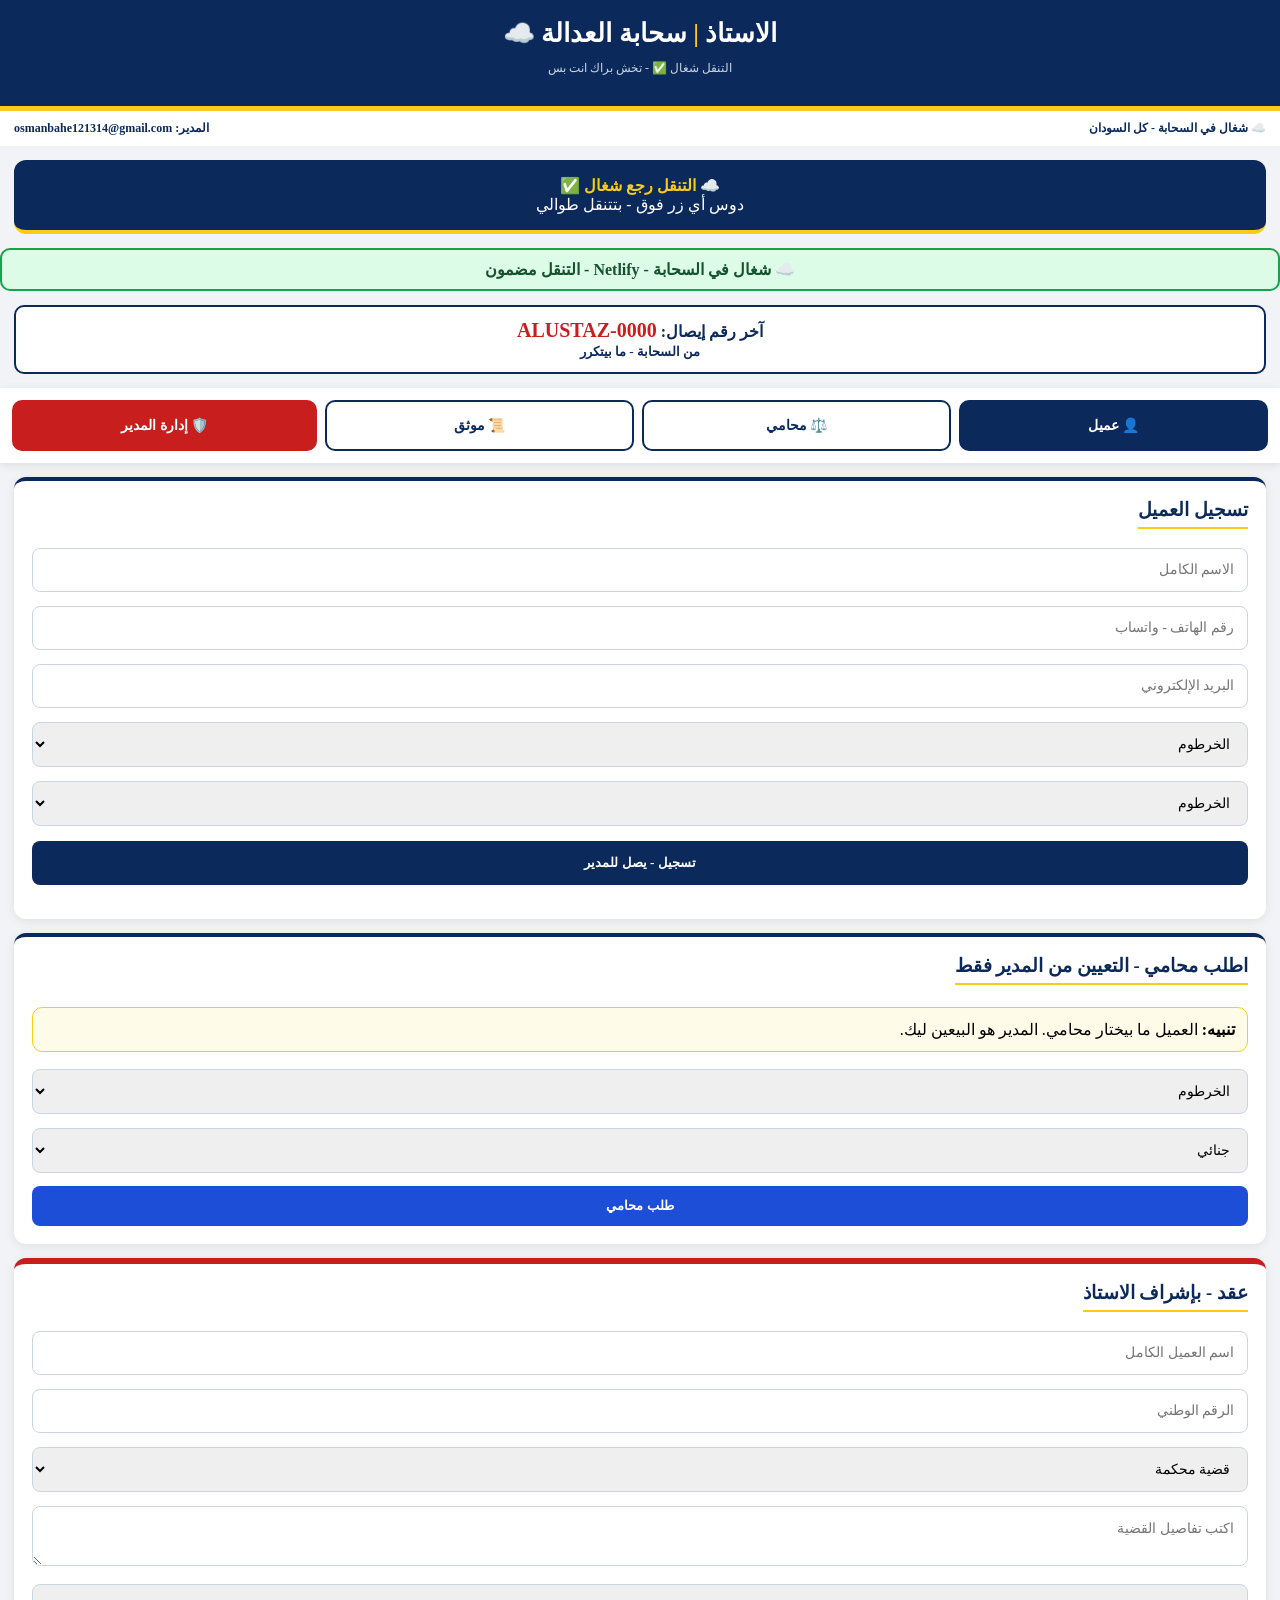
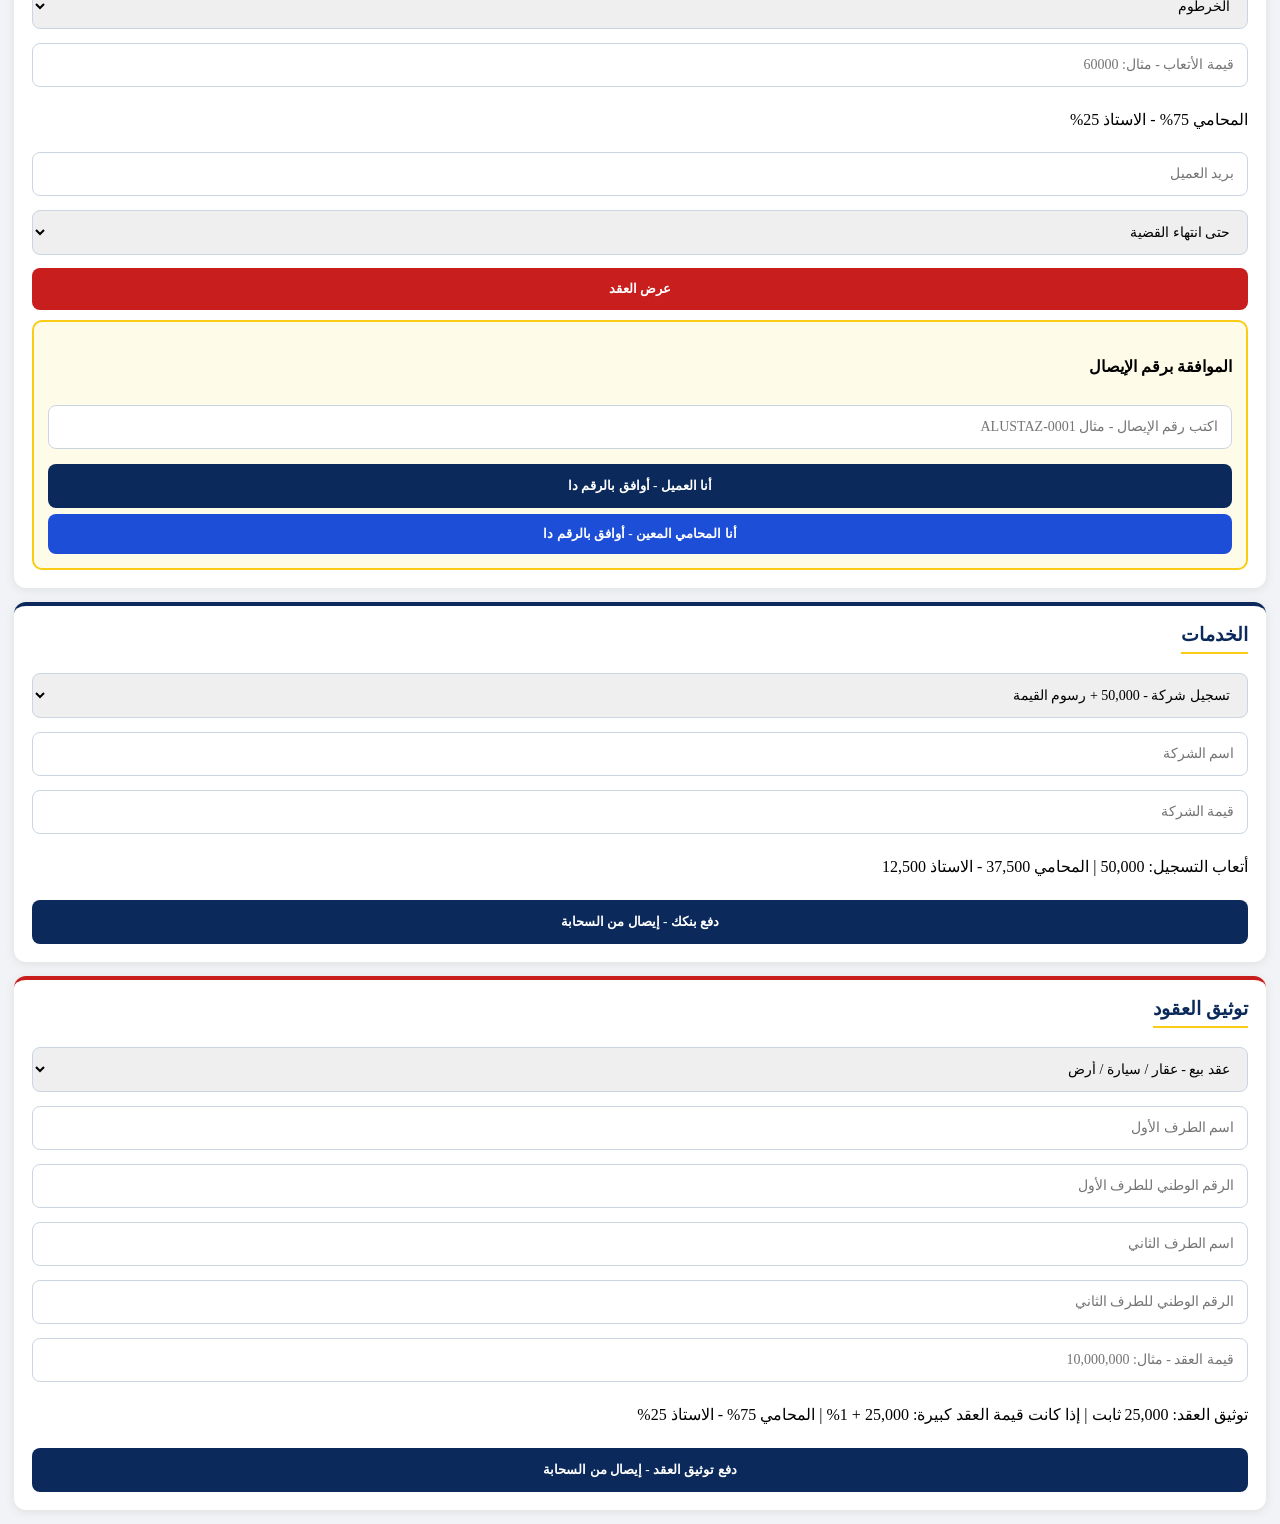
<file: alustaz-secure.html>
<!DOCTYPE html>
<html lang="ar" dir="rtl">
<head>
<meta charset="UTF-8">
<meta name="viewport" content="width=device-width, initial-scale=1">
<title>الاستاذ | سحابة العدالة - التنقل شغال</title>
<style>
*{box-sizing:border-box;font-family:'Segoe UI',Tahoma}body{margin:0;background:#f1f3f6}
header{background:#0b2a5b;padding:18px;text-align:center;color:#fff;border-bottom:5px solid #facc15}
header h1{margin:0;font-size:26px}header h1 span{color:#facc15}header p{font-size:12px;color:#cbd5e1}
.card{background:#fff;margin:14px;padding:18px;border-radius:12px;box-shadow:0 2px 10px #e0e0e0;border-top:4px solid #0b2a5b}
.card h3{margin:0 0 12px;color:#0b2a5b;border-bottom:2px solid #facc15;display:inline-block;padding-bottom:6px}
input,select,textarea{width:100%;padding:13px;margin:7px 0;border-radius:8px;border:1px solid #cbd5e1;font-size:14px}
.btn{background:#0b2a5b;color:#fff;padding:14px;border:0;border-radius:8px;width:100%;font-weight:bold;margin-top:8px;cursor:pointer}
.btnRed{background:#c81e1e;color:#fff;padding:13px;border:0;border-radius:8px;width:100%;margin-top:6px;font-weight:bold;cursor:pointer}
.btnBlue{background:#1d4ed8;color:#fff;padding:12px;border:0;border-radius:8px;width:100%;margin-top:6px;font-weight:bold;cursor:pointer}
.btnYellow{background:#facc15;color:#000;padding:12px;border:0;border-radius:8px;width:100%;margin-top:6px;font-weight:bold;cursor:pointer}
.btnBack{background:#e5e7eb;color:#111;padding:12px;border:0;border-radius:8px;width:100%;margin-top:6px;font-weight:bold;cursor:pointer}
.notice{background:#fefce8;padding:12px;border-radius:10px;border:1px solid #facc15;margin:10px 0}
.banner{background:#0b2a5b;color:#fff;margin:14px;padding:16px;border-radius:12px;text-align:center;border-bottom:4px solid #facc15}.banner b{color:#facc15}
.contractPaper{background:#fffdf5;border:2px solid #0b2a5b;padding:16px;border-radius:10px;margin-top:10px;line-height:1.9}.contractPaper h4{text-align:center;color:#0b2a5b;border-bottom:2px solid #facc15}
.sig{display:flex;gap:10px}.sig div{flex:1;border:1px dashed #0b2a5b;padding:10px;text-align:center;border-radius:8px}
.receiptBox{background:#0b2a5b;color:#fff;padding:16px;border-radius:10px;text-align:center;margin-top:10px;border:3px dashed #facc15}.receiptBox b{color:#facc15;font-size:22px}
.approveBox{background:#fefce8;border:2px solid #facc15;padding:14px;border-radius:10px;margin-top:10px}
.counterBox{background:#fff;padding:12px;border-radius:10px;border:2px solid #0b2a5b;text-align:center;margin:14px;font-weight:bold;color:#0b2a5b}.counterBox b{color:#c81e1e;font-size:20px}
.pendingBox{background:#fefce8;border:2px solid #facc15;padding:14px;border-radius:10px;margin:10px 0}
.liveBox{background:#dcfce7;border:2px solid #16a34a;padding:10px;border-radius:10px;margin:10px 0;text-align:center;font-weight:bold;color:#14532d}
.navBtn{flex:1;padding:15px 4px;border-radius:10px;font-weight:bold;font-size:14px;border:0;cursor:pointer}
.navBtn.active{background:#0b2a5b!important;color:#fff!important;border:2px solid #0b2a5b!important}
.page{display:none}.page.show{display:block}
.wallet{background:#0b2a5b;color:#fff;padding:16px;border-radius:10px;text-align:center;font-weight:bold;line-height:1.8}.wallet span{color:#facc15}
.adminControl{background:#0b2a5b;color:#fff;padding:16px;border-radius:10px;margin-top:10px;border-bottom:4px solid #facc15}.adminControl b{color:#facc15}
</style>
</head>
<body>
<header><h1>الاستاذ <span>|</span> سحابة العدالة ☁️</h1><p>التنقل شغال ✅ - تخش براك انت بس</p></header>
<div style="background:#fff;padding:10px 14px;display:flex;justify-content:space-between;font-size:12px;color:#0b2a5b;font-weight:bold"><span>☁️ شغال في السحابة - كل السودان</span><span>المدير: osmanbahe121314@gmail.com</span></div>
<div class="banner"><b>☁️ التنقل رجع شغال ✅</b><br>دوس أي زر فوق - بتتنقل طوالي</div>
<div class="liveBox">☁️ شغال في السحابة - Netlify - التنقل مضمون</div>
<div class="counterBox">آخر رقم إيصال: <b id="counterShow">ALUSTAZ-0000</b><br><small>من السحابة - ما بيتكرر</small></div>

<!-- التنقل - 4 أزرار - شغالة طوالي -->
<div style="display:flex;gap:8px;padding:12px;background:#fff;box-shadow:0 2px 8px #ddd;position:sticky;top:0;z-index:99">
<button id="btn-client" class="navBtn active" style="background:#0b2a5b;color:#fff" onclick="go('client')">👤 عميل</button>
<button id="btn-lawyer" class="navBtn" style="background:#fff;color:#0b2a5b;border:2px solid #0b2a5b" onclick="go('lawyer')">⚖️ محامي</button>
<button id="btn-notary" class="navBtn" style="background:#fff;color:#0b2a5b;border:2px solid #0b2a5b" onclick="go('notary')">📜 موثق</button>
<button id="btn-adminLogin" class="navBtn" style="background:#c81e1e;color:#fff" onclick="go('adminLogin')">🛡️ إدارة المدير</button>
</div>

<div id="page-client" class="page show">
<div class="card"><h3>تسجيل العميل</h3>
<input id="cName" placeholder="الاسم الكامل"><input id="cPhone" placeholder="رقم الهاتف - واتساب"><input id="cEmail" type="email" placeholder="البريد الإلكتروني">
<select id="cCity"><option>الخرطوم</option><option>أمدرمان</option><option>بحري</option><option>مدني - الجزيرة</option><option>بورتسودان</option><option>كسلا</option><option>القضارف</option><option>الأبيض</option><option>نيالا</option><option>الفاشر</option><option>سنار</option><option>كوستي</option><option>الدمازين</option><option>دنقلا</option><option>عطبرة</option><option>أخرى</option></select>
<select id="courtClient"><option>الخرطوم</option><option>أمدرمان</option><option>بحري</option><option>مدني</option><option>بورتسودان</option><option>كسلا</option><option>القضارف</option><option>الأبيض</option><option>نيالا</option><option>الفاشر</option><option>سنار</option><option>كوستي</option><option>الدمازين</option><option>دنقلا</option><option>عطبرة</option></select>
<button class="btn" onclick="saveClient()">تسجيل - يصل للمدير</button><p id="savedClient"></p></div>
<div class="card"><h3>اطلب محامي - التعيين من المدير فقط</h3>
<div class="notice"><b>تنبيه:</b> العميل ما بيختار محامي. المدير هو البيعين ليك.</div>
<select id="court"><option>الخرطوم</option><option>أمدرمان</option><option>بحري</option><option>مدني</option><option>بورتسودان</option><option>كسلا</option><option>القضارف</option><option>الأبيض</option><option>نيالا</option><option>الفاشر</option><option>سنار</option><option>كوستي</option><option>الدمازين</option><option>دنقلا</option><option>عطبرة</option></select>
<select id="spec"><option>جنائي</option><option>شرعي</option><option>مدني</option><option>تجاري</option><option>أحوال شخصية</option><option>موثق معتمد</option></select>
<button class="btnBlue" onclick="requestLawyer()">طلب محامي</button><div id="lawyers"></div></div>
<div class="card" style="border-top:6px solid #c81e1e"><h3>عقد - بإشراف الاستاذ</h3>
<input id="kClient" placeholder="اسم العميل الكامل"><input id="kClientNid" placeholder="الرقم الوطني">
<select id="kType"><option>قضية محكمة</option><option>استشارة قانونية</option><option>تسجيل شركة</option><option>توثيق عقد</option><option>توثيق قسيمة</option><option>تسجيل اسم عمل</option><option>صياغة عقد</option></select>
<textarea id="kDetails" placeholder="اكتب تفاصيل القضية"></textarea>
<select id="kCourt"><option>الخرطوم</option><option>أمدرمان</option><option>بحري</option><option>مدني</option><option>بورتسودان</option><option>كسلا</option><option>القضارف</option><option>الأبيض</option><option>نيالا</option><option>الفاشر</option><option>سنار</option><option>كوستي</option><option>الدمازين</option><option>دنقلا</option><option>عطبرة</option></select>
<input id="kAmount" type="number" placeholder="قيمة الأتعاب - مثال: 60000" oninput="calcContract()"><p id="kCalc">المحامي 75% - الاستاذ 25%</p>
<input id="kEmail" type="email" placeholder="بريد العميل">
<select id="kDuration"><option>حتى انتهاء القضية</option><option>شهر واحد</option><option>3 شهور</option><option>6 شهور</option><option>سنة</option></select>
<button class="btnRed" onclick="makeContract()">عرض العقد</button><div id="contractPaperBox"></div>
<div class="approveBox"><h4>الموافقة برقم الإيصال</h4><input id="receiptInput" placeholder="اكتب رقم الإيصال - مثال ALUSTAZ-0001"><button class="btn" onclick="approveByReceipt('client')">أنا العميل - أوافق بالرقم دا</button><button class="btnBlue" onclick="approveByReceipt('lawyer')">أنا المحامي المعين - أوافق بالرقم دا</button><div id="approveMsg"></div><div id="receiptShow"></div></div></div>
<div class="card"><h3>الخدمات</h3>
<select id="service" onchange="showService()"><option value="شركة">تسجيل شركة - 50,000 + رسوم القيمة</option><option value="قسيمة">توثيق قسيمة - 30,000</option><option value="عمل">تسجيل اسم عمل - 20,000</option><option value="صياغة">صياغة عقود - 25,000</option></select>
<div id="box-شركة"><input placeholder="اسم الشركة"><input id="compValue" type="number" placeholder="قيمة الشركة" oninput="calcCompany()"><p id="compCalc">أتعاب التسجيل: 50,000 | المحامي 37,500 - الاستاذ 12,500</p></div>
<div id="box-قسيمة" style="display:none"><select><option>قسيمة زواج</option><option>قسيمة طلاق</option><option>قسيمة ميلاد</option><option>قسيمة وفاة</option></select><input placeholder="الطرف الأول"><input placeholder="الطرف الثاني"><p>30,000 | محامي 22,500 - الاستاذ 7,500</p></div>
<div id="box-عمل" style="display:none"><input placeholder="اسم العمل"><input placeholder="نوع النشاط"><p>20,000 | محامي 15,000 - الاستاذ 5,000</p></div>
<div id="box-صياغة" style="display:none"><textarea placeholder="اكتب العقد"></textarea><p>25,000 | محامي 18,750 - الاستاذ 6,250</p></div>
<button class="btn" onclick="pay()">دفع بنكك - إيصال من السحابة</button><div id="receipt"></div></div>
<div class="card" style="border-top:4px solid #c81e1e"><h3>توثيق العقود</h3>
<select id="contractType"><option>عقد بيع - عقار / سيارة / أرض</option><option>عقد إيجار - منزل / متجر / مكتب</option><option>عقد اتفاق بين طرفين</option><option>عقد شراكة</option><option>عقد قسمة / تنازل</option><option>توكيل عام / خاص</option></select>
<input placeholder="اسم الطرف الأول"><input placeholder="الرقم الوطني للطرف الأول"><input placeholder="اسم الطرف الثاني"><input placeholder="الرقم الوطني للطرف الثاني"><input id="contractValue" type="number" placeholder="قيمة العقد - مثال: 10,000,000">
<p>توثيق العقد: 25,000 ثابت | إذا كانت قيمة العقد كبيرة: 25,000 + 1% | المحامي 75% - الاستاذ 25%</p>
<button class="btn" onclick="payContract()">دفع توثيق العقد - إيصال من السحابة</button><div id="contractReceipt"></div></div>
</div>

<div id="page-lawyer" class="page">
<div class="card"><h3>تسجيل المحامي - للمدير فقط</h3><div class="notice"><b>تنبيه:</b> تسجيلك ما بيظهر للعميل. بيمشي للمدير فقط، والمدير هو البيوافق عليك.</div>
<input id="lawName" placeholder="الاسم"><input id="lawPhone" placeholder="رقم الهاتف"><input id="lawEmail" type="email" placeholder="البريد الإلكتروني"><input id="lawBar" placeholder="رقم قيد المحاماة">
<select id="lawCity"><option>الخرطوم</option><option>أمدرمان</option><option>بحري</option><option>مدني</option><option>بورتسودان</option><option>كسلا</option><option>القضارف</option><option>الأبيض</option><option>نيالا</option><option>الفاشر</option><option>سنار</option><option>كوستي</option><option>الدمازين</option><option>دنقلا</option><option>عطبرة</option></select>
<select id="lawCourt"><option>الخرطوم</option><option>أمدرمان</option><option>بحري</option><option>مدني</option><option>بورتسودان</option><option>كسلا</option><option>القضارف</option><option>الأبيض</option><option>نيالا</option><option>الفاشر</option><option>سنار</option><option>كوستي</option><option>الدمازين</option><option>دنقلا</option><option>عطبرة</option></select>
<input id="lawSpec" placeholder="التخصص"><button class="btn" onclick="sendLawyerToAdmin()">إرسال للمدير</button><div id="lawyerSent"></div></div>
<div class="card"><h3>عقدي مع العميل</h3><input id="lawyerReceipt" placeholder="رقم الإيصال - مثال ALUSTAZ-0001"><button class="btnBlue" onclick="lawyerApprove()">أوافق على العقد برقم الإيصال دا</button><div id="lawyerApproveMsg"></div></div>
<div class="card"><h3>محفظتي</h3><div class="wallet">اشتغلت: 60,000 | نصيبي 75% = <span>45,000</span><br>استلمت: 30,000 | المتبقي: <span>15,000 بانتظار اعتماد المدير</span></div><button class="btnBlue" onclick="alert('تم طلب السحب - المدير هو البيوافق ويحول')">طلب سحب - بموافقة المدير</button></div>
<button class="btnBack" onclick="go('client')">⬅️ رجوع لقسم العميل</button>
</div>

<div id="page-notary" class="page">
<div class="card"><h3>قسم المحامي الموثق - معتمد من المدير</h3><div style="border:1px solid #0b2a5b;background:#f8f9fa;padding:14px;border-radius:10px"><b>محامي موثق معتمد</b><br><small>يتم تعيين الموثق من قبل المدير فقط.</small><br><p>توثيق عقد: 25,000 | توثيق قسيمة: 30,000 | توكيل: 20,000</p><button class="btnBlue" onclick="requestLawyer()">طلب موثق معتمد - من المدير</button></div></div>
<button class="btnBack" onclick="go('client')">⬅️ رجوع لقسم العميل</button>
</div>

<div id="page-adminLogin" class="page">
<div style="background:#fff;max-width:420px;padding:28px;border-radius:14px;text-align:center;margin:14px auto;box-shadow:0 4px 20px #ccc;border-top:6px solid #c81e1e"><div style="font-size:55px">🔒</div><h2 style="color:#0b2a5b">دخول المدير - آمن</h2><p style="color:#c81e1e;font-weight:bold">للأستاذ عثمان فقط<br>osmanbahe121314@gmail.com</p>
<div style="border:2px solid #ddd;padding:16px;border-radius:10px;background:#fff;margin-top:12px"><p><b>دخولك براك - إيميل + كلمة سر</b></p><input id="secureEmail" type="email" placeholder="اكتب إيميلك: osmanbahe121314@gmail.com"><input id="securePass" type="password" placeholder="اكتب كلمة السر"><button class="btn" onclick="secureLogin()">دخول آمن - أنا عثمان</button><p style="font-size:12px">الإيميل: <b>osmanbahe121314@gmail.com</b><br>كلمة السر: <b>Alustaz123</b></p></div>
<div id="secureMsg" style="margin-top:10px;font-weight:bold;color:#c81e1e"></div>
<button class="btnBack" onclick="go('client')">⬅️ رجوع للعميل والمحامي</button></div>
</div>

<div id="page-admin" class="page">
<div class="card"><h3>لوحة إدارة الاستاذ 👑☁️</h3><p>مرحباً يا أستاذ عثمان ✅<br><b id="adminGoogleEmail">osmanbahe121314@gmail.com</b><br><b style="color:#c81e1e">انت البتشوف - وانت البتعين - وانت البتشيل</b></p><button class="btnBack" onclick="go('client')">⬅️ رجوع للعميل والمحامي</button>
<div class="adminControl"><b>تحكمك الكامل:</b><br>1- تشوف أي محامي سجل<br>2- توافق عليهو أو ترفضو<br>3- تعينو للعميل البتختارو انت<br>4- تشيلو وتشطبو لو ما عجبك<br>5- تحدد السعر وتنزل القروش</div>
<div class="card" style="background:#fefce8"><h3>1- المحامين الجدد</h3><div id="adminLawyersList"><div class="pendingBox"><b>لا يوجد محامي جديد الآن - المحامي البسجل بيظهر هنا</b></div></div></div>
<div class="card" style="background:#fefce8"><h3>2- العملاء الجدد</h3><div id="adminClientsList"><div class="pendingBox"><b>لا يوجد عميل جديد الآن</b></div></div>
<input id="adminChooseLawyer" placeholder="اسم المحامي البتختارو انت">
<input id="adminChooseClient" placeholder="تعيينو لأي عميل؟">
<select id="adminCourt"><option>الخرطوم</option><option>أمدرمان</option><option>بحري</option><option>مدني</option><option>بورتسودان</option><option>كسلا</option><option>القضارف</option><option>الأبيض</option><option>نيالا</option><option>الفاشر</option><option>سنار</option><option>كوستي</option><option>الدمازين</option><option>دنقلا</option><option>عطبرة</option></select>
<button class="btnYellow" onclick="assignLawyer()">تعيين المحامي دا للعميل دا - بمزاجي أنا</button><div id="assignMsg"></div></div>
<div class="counterBox">عدد الإيصالات: <b id="adminCounter">0</b><br>آخر رقم: <b id="adminReceiptShow">ALUSTAZ-0000</b><br>الجاي: <b id="adminNext">ALUSTAZ-0001</b></div>
<div class="card" style="background:#fefce8"><h3>3- التعيينات</h3><div id="adminAssignments"><b>لا يوجد تعيين بعد</b></div></div>
<div class="card"><h4>تحكمك في القروش والجلسات</h4><input id="adminPrice" type="number" placeholder="سعر الخدمة - انت البتحددو"><button class="btnBlue" onclick="alert('تم الاعتماد - مبلغ الجلسة تم تنزيله - بموافقتي أنا')">اعتماد + تنزيل مبلغ الجلسة - أنا وافقت</button><button class="btn" onclick="alert('تم التحويل بنكك للمحامي - مني أنا')">تم التحويل بنكك - مني أنا</button><h4>عقوبة - انت البتقرر</h4><select id="adminPenalty"><option>تحذير</option><option>إيقاف أسبوع</option><option>شطب نهائي</option></select><button class="btnRed" onclick="applyPenalty()">تطبيق العقوبة - أنا قررت</button></div>
<button class="btnRed" onclick="logoutAdmin()">خروج من حساب المدير 🔒</button>
</div>
</div>

<script>
// ===== التنقل - مضمون - بسيط - ما بيقيف =====
function go(name){
  var pages = ['client','lawyer','notary','adminLogin','admin'];
  for(var i=0;i<pages.length;i++){
    var p = document.getElementById('page-'+pages[i]);
    if(p){ p.classList.remove('show'); p.style.display='none'; }
    var b = document.getElementById('btn-'+pages[i]);
    if(b){ b.classList.remove('active'); }
  }
  var t = document.getElementById('page-'+name);
  if(t){ t.classList.add('show'); t.style.display='block'; }
  var btn = document.getElementById('btn-'+name);
  if(btn){ btn.classList.add('active'); }
  if(name==='adminLogin'){ var b2=document.getElementById('btn-adminLogin'); if(b2) b2.classList.add('active'); }
  window.scrollTo(0,0);
}
// عشان لو أي كود قديم بينادي showPage - خليهو شغال برضو
function showPage(name){ go(name); }

var OWNER_EMAIL="osmanbahe121314@gmail.com";
var OWNER_PASS="Alustaz123";
var receiptCounter=Number(localStorage.getItem("receiptCounter")||0);
var lastReceipt=localStorage.getItem("lastReceipt")||"";
var clientApproved=false; var lawyerApproved=false;
var allLawyers=[]; var allClients=[]; var allAssign=[];

function formatReceipt(n){var s=""+n;while(s.length<4){s="0"+s;}return "ALUSTAZ-"+s;}
function updateCounterShow(){
  var cur=lastReceipt||"ALUSTAZ-0000"; var next=formatReceipt(receiptCounter+1);
  var a=document.getElementById('counterShow'); if(a) a.innerText=cur;
  var b=document.getElementById('adminCounter'); if(b) b.innerText=receiptCounter;
  var c=document.getElementById('adminReceiptShow'); if(c) c.innerText=cur;
  var d=document.getElementById('adminNext'); if(d) d.innerText=next;
}
function secureLogin(){
  var em=document.getElementById('secureEmail').value.toLowerCase().trim();
  var ps=document.getElementById('securePass').value;
  if(em===OWNER_EMAIL && ps===OWNER_PASS){
    localStorage.setItem('alustaz_admin','yes');
    go('admin');
    alert('مرحباً يا أستاذ عثمان ✅ - دخلت براك');
  }else{
    document.getElementById('secureMsg').innerHTML="❌ غلط - الإيميل لازم يكون حسابك انت بس<br>osmanbahe121314@gmail.com";
    alert('❌ غلط - الإيميل لازم يكون حسابك انت بس');
  }
}
function logoutAdmin(){ localStorage.removeItem('alustaz_admin'); go('adminLogin'); alert('تم الخروج - اللوحة اتقفلت 🔒'); }
function saveClient(){
  var n=document.getElementById('cName').value; var ph=document.getElementById('cPhone').value;
  var city=document.getElementById('cCity').value; var court=document.getElementById('courtClient').value;
  if(!n){alert('اكتب اسمك');return;}
  allClients.push({name:n,phone:ph,city:city,court:court});
  localStorage.setItem('myClientName',n);
  document.getElementById('savedClient').innerHTML="تم الحفظ: "+n+" | من: "+city+" | ✅ وصل للمدير";
  renderAdmin();
  alert('أهلاً بك - طلبك وصل للمدير');
}
function sendLawyerToAdmin(){
  var n=document.getElementById('lawName').value; var city=document.getElementById('lawCity').value;
  var court=document.getElementById('lawCourt').value; var spec=document.getElementById('lawSpec').value||'عام';
  var phone=document.getElementById('lawPhone').value;
  if(!n){alert('اكتب اسمك');return;}
  allLawyers.push({name:n,phone:phone,city:city,court:court,spec:spec});
  document.getElementById('lawyerSent').innerHTML="<b>تم إرسال طلبك للمدير ✅ - المدير هو البيوافق عليك</b>";
  renderAdmin();
  alert('تم إرسال طلبك للمدير');
}
function requestLawyer(){
  var court=document.getElementById('court').value; var spec=document.getElementById('spec').value;
  document.getElementById('lawyers').innerHTML='<div style="background:#f8f9fa;padding:14px;border-radius:10p
</file>
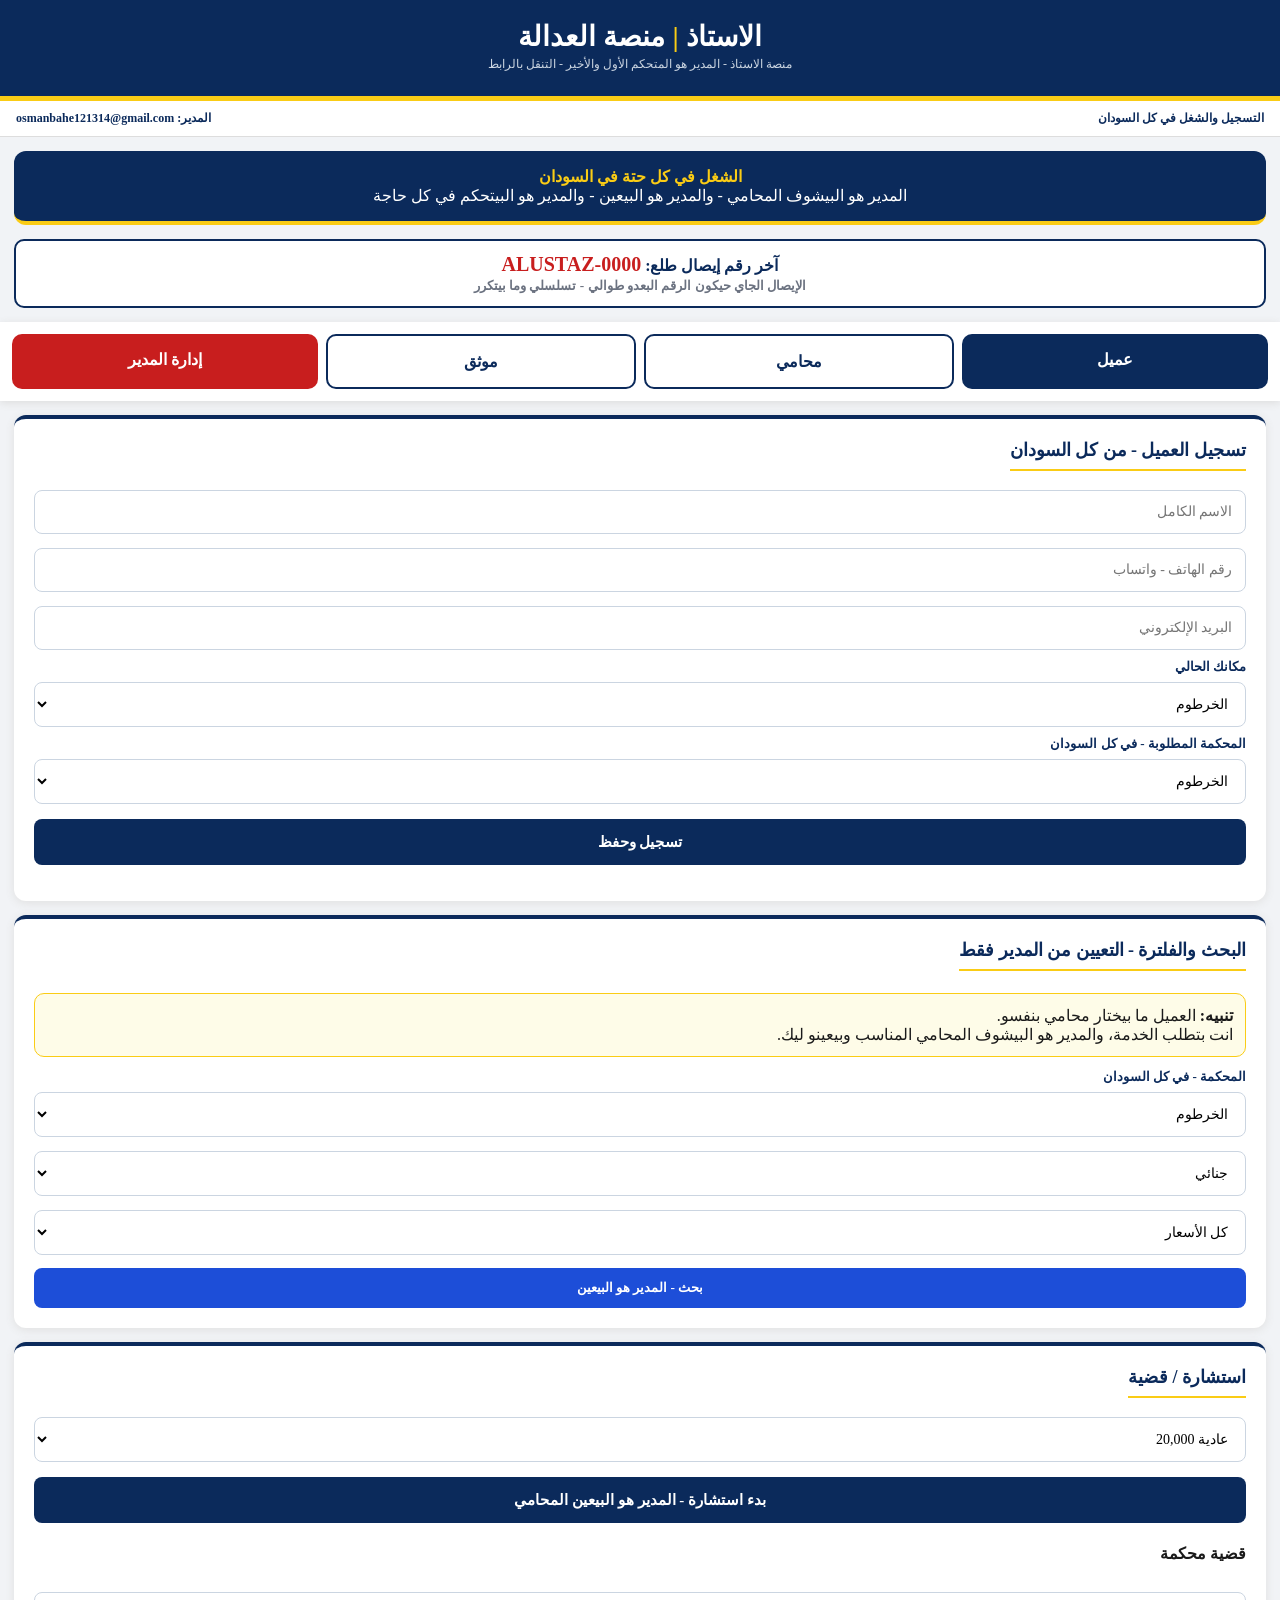
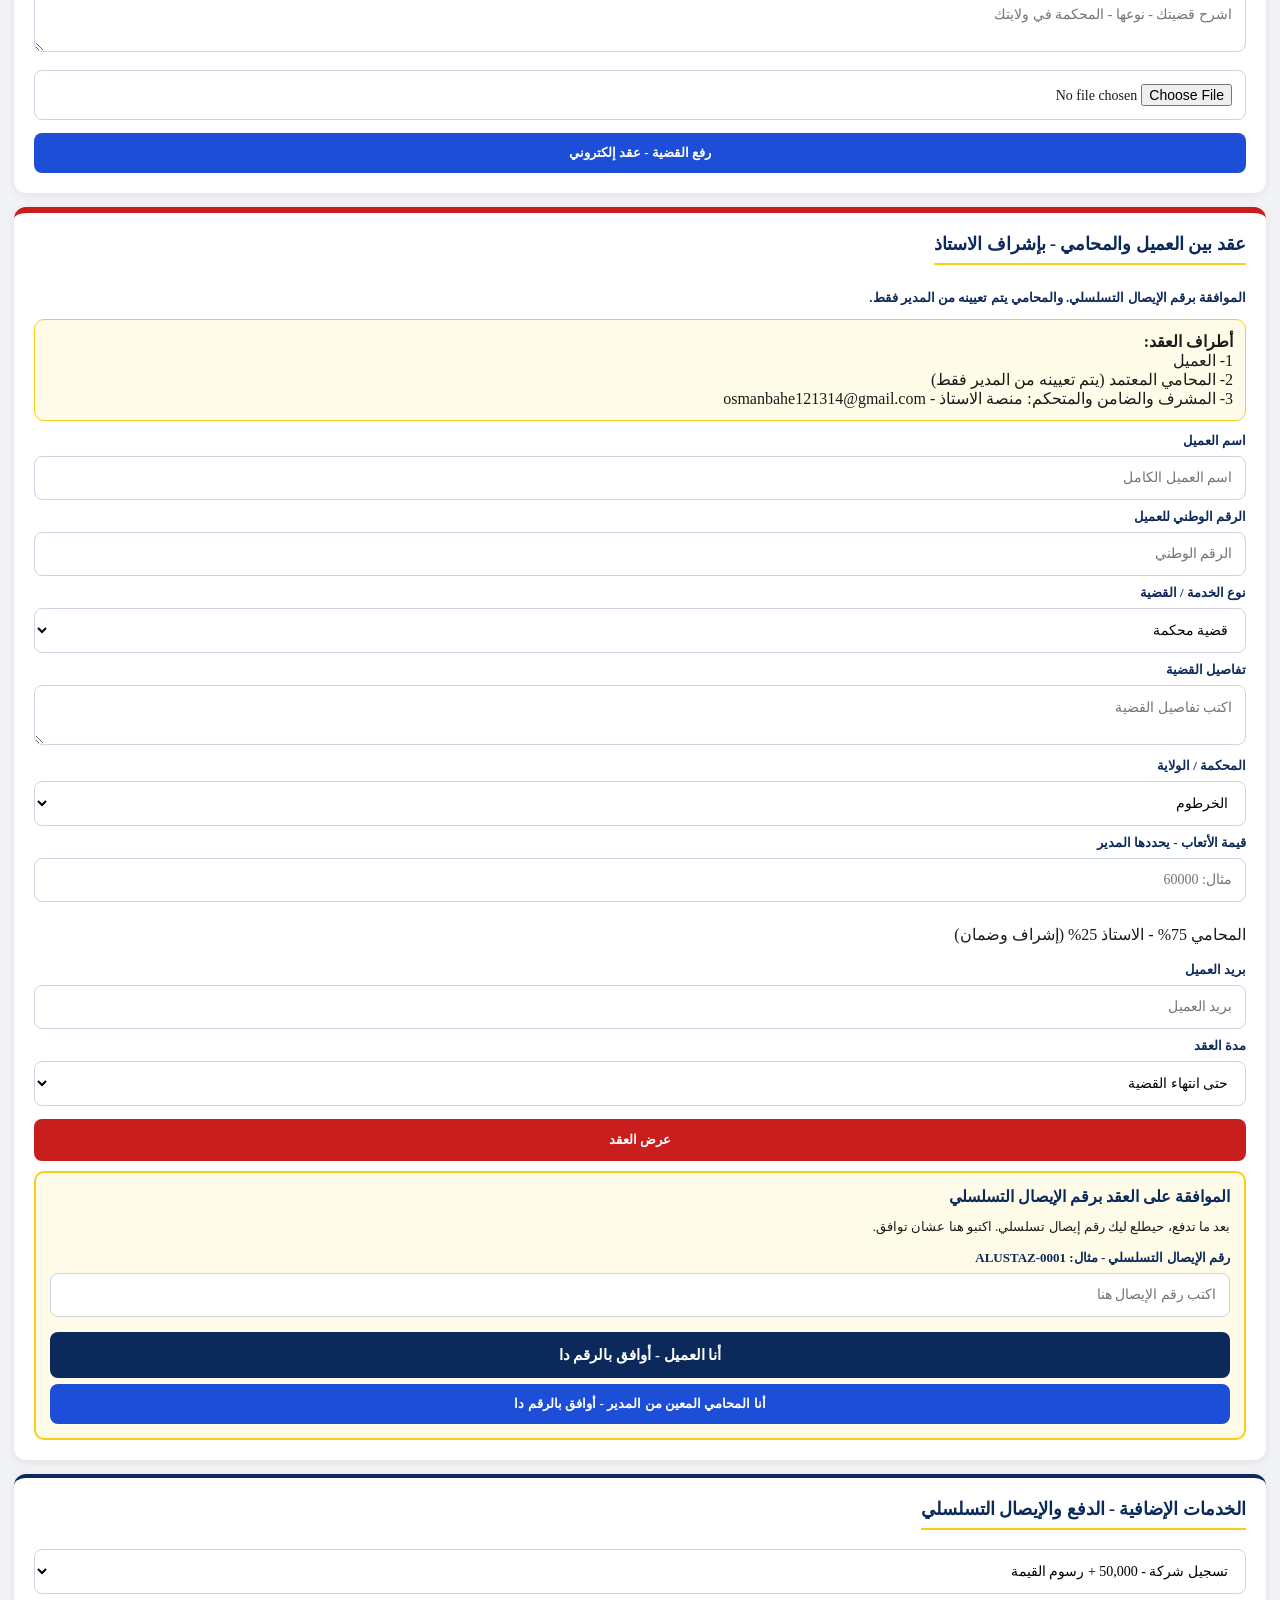
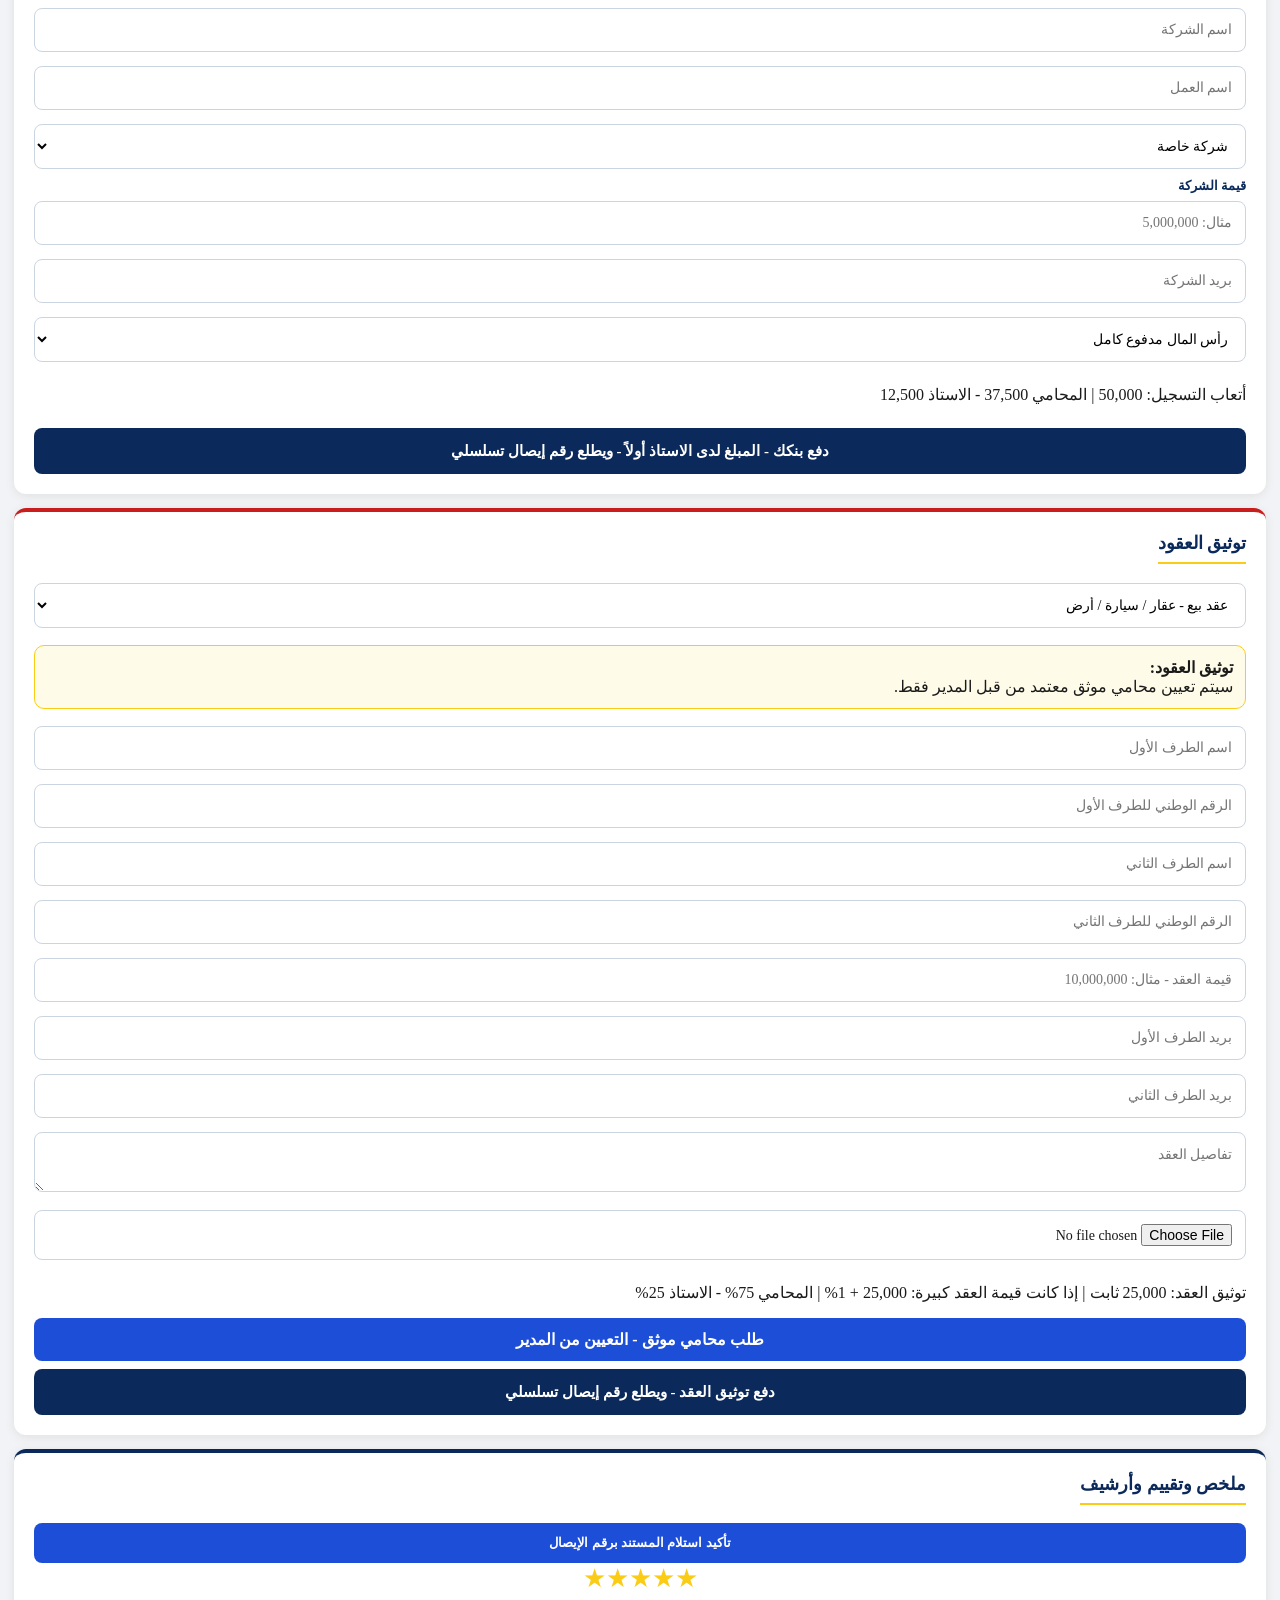
<file: Alustaz.html>
<!DOCTYPE html>
<html lang="ar" dir="rtl">
<head>
<meta charset="UTF-8">
<meta name="viewport" content="width=device-width, initial-scale=1">
<title>الاستاذ | منصة العدالة</title>
<script src="https://accounts.google.com/gsi/client" async defer></script>
<style>
*{box-sizing:border-box;font-family:'Segoe UI',Tahoma}body{margin:0;background:#f1f3f6;color:#1a1a1a}
header{background:#0b2a5b;padding:20px 16px;text-align:center;color:#fff;border-bottom:5px solid #facc15}
header h1{margin:0;font-size:28px}header h1 span{color:#facc15}header p{font-size:12px;color:#cbd5e1;margin:4px 0}
.topbar{background:#fff;padding:10px 16px;display:flex;justify-content:space-between;font-size:12px;color:#0b2a5b;font-weight:bold;border-bottom:1px solid #ddd}
.card{background:#fff;margin:14px;padding:20px;border-radius:12px;box-shadow:0 2px 10px #e0e0e0;border-top:4px solid #0b2a5b}
.card h3{margin:0 0 12px;color:#0b2a5b;font-size:18px;border-bottom:2px solid #facc15;padding-bottom:8px;display:inline-block}
input,select,textarea{width:100%;padding:13px;margin:7px 0;border-radius:8px;border:1px solid #cbd5e1;background:#fff;font-size:14px}
.btn{background:#0b2a5b;color:#fff;padding:14px;border:0;border-radius:8px;width:100%;font-weight:bold;font-size:15px;margin-top:8px}
.btnRed{background:#c81e1e;color:#fff;padding:13px;border:0;border-radius:8px;width:100%;margin-top:6px;font-weight:bold}
.btnBlue{background:#1d4ed8;color:#fff;padding:12px;border:0;border-radius:8px;width:100%;margin-top:6px;font-weight:bold}
.btnYellow{background:#facc15;color:#000;padding:12px;border:0;border-radius:8px;width:100%;margin-top:6px;font-weight:bold}
.btnBack{background:#e5e7eb;color:#111;padding:12px;border:0;border-radius:8px;width:100%;margin-top:6px;font-weight:bold;display:block;text-align:center;text-decoration:none}
.btnGoogle{background:#fff;color:#111;padding:14px;border:2px solid #ddd;border-radius:8px;width:100%;font-weight:bold;font-size:16px;margin-top:10px;cursor:pointer}
.badge{background:#1d4ed8;color:#fff;padding:4px 10px;border-radius:20px;font-size:11px}.badgeGold{background:#facc15;color:#000;padding:4px 10px;border-radius:20px;font-size:11px}
.wallet{background:#0b2a5b;color:#fff;padding:16px;border-radius:10px;text-align:center;font-weight:bold;line-height:1.8}.wallet span{color:#facc15}
.progress{display:flex;justify-content:space-between;font-size:11px;margin:12px 0}.step{text-align:center;flex:1}
.dot2{width:32px;height:32px;border-radius:50%;background:#e5e7eb;display:flex;align-items:center;justify-content:center;margin:auto;font-weight:bold}.done{background:#1d4ed8;color:#fff}
.hidden{display:none}small{color:#6b7280}.chatbox{background:#f8f9fa;padding:12px;border-radius:10px;border:1px solid #e5e7eb}.msg{background:#fff;padding:9px;border-radius:8px;margin:5px 0;border:1px solid #eee}
.stars{font-size:26px;text-align:center;cursor:pointer;color:#facc15}label{color:#0b2a5b;font-weight:bold;font-size:13px}
.notaryBox{border:1px solid #0b2a5b;background:#f8f9fa;padding:14px;border-radius:10px}
.lockBox{background:#fff;width:100%;max-width:420px;padding:28px;border-radius:14px;text-align:center;margin:14px auto;box-shadow:0 4px 20px #ccc;border-top:6px solid #0b2a5b}
.error{color:#c81e1e;font-weight:bold}
.notice{background:#fefce8;padding:12px;border-radius:10px;border:1px solid #facc15;margin:10px 0}
.banner{background:#0b2a5b;color:#fff;margin:14px;padding:16px;border-radius:12px;text-align:center;border-bottom:4px solid #facc15}
.banner b{color:#facc15}
.contractPaper{background:#fffdf5;border:2px solid #0b2a5b;padding:16px;border-radius:10px;margin-top:10px;line-height:1.9;font-size:14px}
.contractPaper h4{text-align:center;color:#0b2a5b;border-bottom:2px solid #facc15;padding-bottom:8px}
.sig{display:flex;gap:10px}.sig div{flex:1;border:1px dashed #0b2a5b;padding:10px;text-align:center;border-radius:8px;background:#fff}
.receiptBox{background:#0b2a5b;color:#fff;padding:16px;border-radius:10px;text-align:center;margin-top:10px;border:3px dashed #facc15}
.receiptBox b{color:#facc15;font-size:22px}
.approveBox{background:#fefce8;border:2px solid #facc15;padding:14px;border-radius:10px;margin-top:10px}
.counterBox{background:#fff;padding:12px;border-radius:10px;border:2px solid #0b2a5b;text-align:center;margin:14px;font-weight:bold;color:#0b2a5b}
.counterBox b{color:#c81e1e;font-size:20px}
.googleBox{border:2px solid #ddd;padding:16px;border-radius:10px;margin-top:12px;background:#f8f9fa}
.adminControl{background:#0b2a5b;color:#fff;padding:16px;border-radius:10px;margin-top:10px;border-bottom:4px solid #facc15}
.adminControl b{color:#facc15}
.pendingBox{background:#fefce8;border:2px solid #facc15;padding:14px;border-radius:10px;margin:10px 0}
.navlink{flex:1;text-align:center;padding:16px;border-radius:10px;font-weight:bold;text-decoration:none;font-size:16px}
/* ===== التنقل بالرابط - بيشتغل بدون جافاسكربت ===== */
#page-client,#page-lawyer,#page-notary,#page-adminLogin,#page-admin{display:none}
#page-client:target,#page-lawyer:target,#page-notary:target,#page-adminLogin:target,#page-admin:target{display:block}
body:not(:has(:target)) #page-client{display:block}
</style>
</head>
<body>

<header><h1>الاستاذ <span>|</span> منصة العدالة</h1><p>منصة الاستاذ - المدير هو المتحكم الأول والأخير - التنقل بالرابط</p></header>
<div class="topbar"><span>التسجيل والشغل في كل السودان</span><span>المدير: osmanbahe121314@gmail.com</span></div>
<div class="banner"><b>الشغل في كل حتة في السودان</b><br>المدير هو البيشوف المحامي - والمدير هو البيعين - والمدير هو البيتحكم في كل حاجة</div>
<div class="counterBox">آخر رقم إيصال طلع: <b id="counterShow">ALUSTAZ-0000</b><br><small>الإيصال الجاي حيكون الرقم البعدو طوالي - تسلسلي وما بيتكرر</small></div>

<!-- ===== التنقل - بالرابط - ما بيحتاج جافاسكربت ===== -->
<div style="display:flex;gap:8px;padding:12px;background:#fff;box-shadow:0 2px 8px #ddd;position:sticky;top:0;z-index:50">
<a class="navlink" href="#page-client" style="background:#0b2a5b;color:#fff">عميل</a>
<a class="navlink" href="#page-lawyer" style="background:#fff;color:#0b2a5b;border:2px solid #0b2a5b">محامي</a>
<a class="navlink" href="#page-notary" style="background:#fff;color:#0b2a5b;border:2px solid #0b2a5b">موثق</a>
<a class="navlink" href="#page-adminLogin" style="background:#c81e1e;color:#fff">إدارة المدير</a>
</div>

<!-- ===== عميل ===== -->
<div id="page-client">
<div class="card"><h3>تسجيل العميل - من كل السودان</h3>
<input id="cName" placeholder="الاسم الكامل"><input id="cPhone" placeholder="رقم الهاتف - واتساب"><input id="cEmail" type="email" placeholder="البريد الإلكتروني">
<label>مكانك الحالي</label><select id="cCity"><option>الخرطوم</option><option>أمدرمان</option><option>بحري</option><option>مدني - الجزيرة</option><option>بورتسودان</option><option>كسلا</option><option>القضارف</option><option>الأبيض</option><option>نيالا</option><option>الفاشر</option><option>الجنينة</option><option>سنار</option><option>كوستي</option><option>الدمازين</option><option>دنقلا</option><option>عطبرة</option><option>أخرى</option></select>
<label>المحكمة المطلوبة - في كل السودان</label><select id="courtClient"><option>الخرطوم</option><option>أمدرمان</option><option>بحري</option><option>مدني</option><option>بورتسودان</option><option>كسلا</option><option>القضارف</option><option>الأبيض</option><option>نيالا</option><option>الفاشر</option><option>سنار</option><option>كوستي</option><option>الدمازين</option><option>دنقلا</option><option>عطبرة</option></select>
<button class="btn" onclick="saveClient()">تسجيل وحفظ</button><p id="savedClient"></p></div>

<div class="card"><h3>البحث والفلترة - التعيين من المدير فقط</h3>
<div class="notice"><b>تنبيه:</b> العميل ما بيختار محامي بنفسو.<br>انت بتطلب الخدمة، والمدير هو البيشوف المحامي المناسب وبيعينو ليك.</div>
<label>المحكمة - في كل السودان</label><select id="court"><option>الخرطوم</option><option>أمدرمان</option><option>بحري</option><option>مدني - الجزيرة</option><option>بورتسودان</option><option>كسلا</option><option>القضارف</option><option>الأبيض</option><option>نيالا</option><option>الفاشر</option><option>سنار</option><option>كوستي</option><option>الدمازين</option><option>دنقلا</option><option>عطبرة</option></select>
<select id="spec"><option>جنائي</option><option>شرعي</option><option>مدني</option><option>تجاري</option><option>أحوال شخصية</option><option>موثق معتمد</option></select>
<select><option>كل الأسعار</option><option>أقل من 50,000</option><option>50,000 - 100,000</option></select>
<button class="btnBlue" onclick="searchLawyer()">بحث - المدير هو البيعين</button><div id="lawyers"></div></div>

<div class="card"><h3>استشارة / قضية</h3>
<select id="consType"><option value="20000">عادية 20,000</option><option value="30000">عاجلة 30,000 - رد خلال 10 دقائق</option></select>
<button class="btn" onclick="startCons()">بدء استشارة - المدير هو البيعين المحامي</button>
<div id="consBox" class="hidden"><div class="chatbox"><div class="msg"><b>عميل:</b> لدي مشكلة إيجار</div><div class="msg"><b>محامي معين من المدير:</b> تمام، أرسل أوراقك</div></div><input placeholder="اكتب رسالتك"><button class="btnBlue" onclick="alert('تم الإرسال للمدير والمحامي المعين')">إرسال</button><p>رفع المستندات: <input type="file"></p><button class="btnYellow" onclick="alert('ملخص الاستشارة تم إرساله إلى بريدك')">ملخص الاستشارة + إرسال بالبريد</button></div>
<h4>قضية محكمة</h4><textarea placeholder="اشرح قضيتك - نوعها - المحكمة في ولايتك"></textarea><input type="file"><button class="btnBlue" onclick="alert('تم عرض العقد - المدير سيعين المحامي المناسب')">رفع القضية - عقد إلكتروني</button></div>

<div class="card" style="border-top:6px solid #c81e1e">
<h3>عقد بين العميل والمحامي - بإشراف الاستاذ</h3>
<p style="font-size:13px;color:#0b2a5b;font-weight:bold">الموافقة برقم الإيصال التسلسلي. والمحامي يتم تعيينه من المدير فقط.</p>
<div class="notice"><b>أطراف العقد:</b><br>1- العميل<br>2- المحامي المعتمد (يتم تعيينه من المدير فقط)<br>3- المشرف والضامن والمتحكم: منصة الاستاذ - osmanbahe121314@gmail.com</div>
<label>اسم العميل</label><input id="kClient" placeholder="اسم العميل الكامل">
<label>الرقم الوطني للعميل</label><input id="kClientNid" placeholder="الرقم الوطني">
<label>نوع الخدمة / القضية</label><select id="kType"><option>قضية محكمة</option><option>استشارة قانونية</option><option>تسجيل شركة</option><option>توثيق عقد</option><option>توثيق قسيمة</option><option>تسجيل اسم عمل</option><option>صياغة عقد</option></select>
<label>تفاصيل القضية</label><textarea id="kDetails" placeholder="اكتب تفاصيل القضية"></textarea>
<label>المحكمة / الولاية</label><select id="kCourt"><option>الخرطوم</option><option>أمدرمان</option><option>بحري</option><option>مدني</option><option>بورتسودان</option><option>كسلا</option><option>القضارف</option><option>الأبيض</option><option>نيالا</option><option>الفاشر</option><option>سنار</option><option>كوستي</option><option>الدمازين</option><option>دنقلا</option><option>عطبرة</option></select>
<label>قيمة الأتعاب - يحددها المدير</label><input id="kAmount" type="number" placeholder="مثال: 60000" oninput="calcContract()"><p id="kCalc">المحامي 75% - الاستاذ 25% (إشراف وضمان)</p>
<label>بريد العميل</label><input id="kEmail" type="email" placeholder="بريد العميل">
<label>مدة العقد</label><select id="kDuration"><option>حتى انتهاء القضية</option><option>شهر واحد</option><option>3 شهور</option><option>6 شهور</option><option>سنة</option></select>
<button class="btnRed" onclick="makeContract()">عرض العقد</button><div id="contractPaperBox"></div>
<div class="approveBox"><h4 style="color:#0b2a5b;margin:0 0 8px">الموافقة على العقد برقم الإيصال التسلسلي</h4><p style="font-size:13px">بعد ما تدفع، حيطلع ليك رقم إيصال تسلسلي. اكتبو هنا عشان توافق.</p><label>رقم الإيصال التسلسلي - مثال: ALUSTAZ-0001</label><input id="receiptInput" placeholder="اكتب رقم الإيصال هنا"><button class="btn" onclick="approveByReceipt('client')">أنا العميل - أوافق بالرقم دا</button><button class="btnBlue" onclick="approveByReceipt('lawyer')">أنا المحامي المعين من المدير - أوافق بالرقم دا</button><div id="approveMsg"></div><div id="receiptShow"></div></div>
</div>

<div class="card"><h3>الخدمات الإضافية - الدفع والإيصال التسلسلي</h3>
<select id="service" onchange="showService()"><option value="شركة">تسجيل شركة - 50,000 + رسوم القيمة</option><option value="قسيمة">توثيق قسيمة - 30,000</option><option value="عمل">تسجيل اسم عمل - 20,000</option><option value="صياغة">صياغة عقود - 25,000</option></select>
<div id="box-شركة"><input placeholder="اسم الشركة"><input placeholder="اسم العمل"><select><option>شركة خاصة</option><option>شركة عامة</option><option>شركة فردية</option></select><label>قيمة الشركة</label><input id="compValue" type="number" placeholder="مثال: 5,000,000" oninput="calcCompany()"><input type="email" placeholder="بريد الشركة"><select><option>رأس المال مدفوع كامل</option><option>رأس المال جزئي</option></select><p id="compCalc">أتعاب التسجيل: 50,000 | المحامي 37,500 - الاستاذ 12,500</p></div>
<div id="box-قسيمة" style="display:none"><select><option>قسيمة زواج</option><option>قسيمة طلاق</option><option>قسيمة ميلاد</option><option>قسيمة وفاة</option></select><input placeholder="الطرف الأول"><input placeholder="الطرف الثاني"><input type="email" placeholder="بريدك"><p>30,000 | محامي 22,500 - الاستاذ 7,500</p></div>
<div id="box-عمل" style="display:none"><input placeholder="اسم العمل"><input placeholder="نوع النشاط"><input type="email" placeholder="بريدك"><p>20,000 | محامي 15,000 - الاستاذ 5,000</p></div>
<div id="box-صياغة" style="display:none"><textarea placeholder="اكتب العقد"></textarea><input type="email" placeholder="بريدك"><p>25,000 | محامي 18,750 - الاستاذ 6,250</p></div>
<button class="btn" onclick="pay()">دفع بنكك - المبلغ لدى الاستاذ أولاً - ويطلع رقم إيصال تسلسلي</button><div id="receipt"></div>
<div id="track" class="hidden"><h4>تتبع الطلب</h4><div class="progress"><div class="step"><div class="dot2 done">✓</div>تم استلام طلبك</div><div class="step"><div class="dot2 done">✓</div>تم التحويل للمحامي المعين من المدير</div><div class="step"><div class="dot2">3</div>قيد التنفيذ</div><div class="step"><div class="dot2">4</div>تم</div></div><button class="btnRed" onclick="alert('تم إرسال تنبيه عاجل للمدير: المحامي لم يحضر - المدير سيعين بديل')">المحامي لم يحضر - المدير يعين بديل</button></div></div>

<div class="card" style="border-top:4px solid #c81e1e"><h3>توثيق العقود</h3>
<select id="contractType"><option>عقد بيع - عقار / سيارة / أرض</option><option>عقد إيجار - منزل / متجر / مكتب</option><option>عقد اتفاق بين طرفين</option><option>عقد شراكة</option><option>عقد قسمة / تنازل</option><option>توكيل عام / خاص</option></select>
<div class="notice"><b>توثيق العقود:</b><br>سيتم تعيين محامي موثق معتمد من قبل المدير فقط.</div>
<input placeholder="اسم الطرف الأول"><input placeholder="الرقم الوطني للطرف الأول"><input placeholder="اسم الطرف الثاني"><input placeholder="الرقم الوطني للطرف الثاني"><input id="contractValue" type="number" placeholder="قيمة العقد - مثال: 10,000,000"><input type="email" placeholder="بريد الطرف الأول"><input type="email" placeholder="بريد الطرف الثاني"><textarea placeholder="تفاصيل العقد"></textarea><input type="file">
<p>توثيق العقد: 25,000 ثابت | إذا كانت قيمة العقد كبيرة: 25,000 + 1% | المحامي 75% - الاستاذ 25%</p>
<a href="#page-notary" class="btnBlue" style="display:block;text-align:center;text-decoration:none">طلب محامي موثق - التعيين من المدير</a>
<button class="btn" onclick="payContract()">دفع توثيق العقد - ويطلع رقم إيصال تسلسلي</button><div id="contractReceipt"></div></div>
<div class="card"><h3>ملخص وتقييم وأرشيف</h3><button class="btnBlue" onclick="alert('تم تأكيد استلام المستند برقم الإيصال - المدير سيحول المبلغ للمحامي')">تأكيد استلام المستند برقم الإيصال</button><div class="stars" onclick="alert('شكراً لتقييمك 5 نجوم')">★★★★★</div></div>
</div>

<!-- ===== محامي ===== -->
<div id="page-lawyer">
<div class="card"><h3>تسجيل المحامي - يرسل للمدير فقط</h3><div class="notice"><b>تنبيه للمحامي:</b><br>تسجيلك ما بيظهر للعميل.<br>تسجيلك بيمشي للمدير فقط، والمدير هو البيشوفك، وهو البيوافق عليك أو يرفضك، وهو البيعينك للعميل لو شافك مناسب.</div>
<input id="lawName" placeholder="الاسم"><input id="lawPhone" placeholder="رقم الهاتف"><input id="lawEmail" type="email" placeholder="البريد الإلكتروني"><input placeholder="رقم قيد المحاماة">
<label>مكانك الحالي</label><select id="lawCity"><option>الخرطوم</option><option>أمدرمان</option><option>بحري</option><option>مدني</option><option>بورتسودان</option><option>كسلا</option><option>القضارف</option><option>الأبيض</option><option>نيالا</option><option>الفاشر</option><option>سنار</option><option>كوستي</option><option>الدمازين</option><option>دنقلا</option><option>عطبرة</option></select>
<label>المحكمة البتشتغل فيها - في كل السودان</label><select id="lawCourt"><option>الخرطوم</option><option>أمدرمان</option><option>بحري</option><option>مدني</option><option>بورتسودان</option><option>كسلا</option><option>القضارف</option><option>الأبيض</option><option>نيالا</option><option>الفاشر</option><option>سنار</option><option>كوستي</option><option>الدمازين</option><option>دنقلا</option><option>عطبرة</option></select>
<input id="lawSpec" placeholder="التخصص"><input placeholder="سنوات الخبرة"><input type="file"><small>صورة بطاقة المحاماة - للمدير فقط</small><button class="btn" onclick="sendLawyerToAdmin()">إرسال للمدير - للمراجعة والموافقة</button><div id="lawyerSent"></div></div>
<div class="card"><h3>عقدي مع العميل - بعد تعيين المدير لي</h3><p>لو المدير عينك لعميل، العميل حيدفع ويطلع رقم إيصال. اكتب نفس رقم الإيصال عشان توافق.</p><label>رقم الإيصال التسلسلي بتاع العميل</label><input id="lawyerReceipt" placeholder="مثال: ALUSTAZ-0001"><button class="btnBlue" onclick="lawyerApprove()">أوافق على العقد برقم الإيصال دا</button><button class="btnRed" onclick="alert('تم رفض العقد - المدير سيعين محامي بديل والقروش حترجع للعميل')">رفض العقد - المدير يعين بديل</button><div id="lawyerApproveMsg"></div></div>
<div class="card"><h3>محفظتي - بانتظار اعتماد المدير</h3><div class="wallet">اشتغلت: 60,000 | نصيبي 75% = <span>45,000</span><br>استلمت: 30,000 | المتبقي: <span>15,000 بانتظار اعتماد المدير</span></div><button class="btnBlue" onclick="alert('تم طلب السحب - المدير هو البيوافق ويحول')">طلب سحب - بموافقة المدير</button></div>
<div class="card"><h3>حضور + تقرير - للمدير</h3><button class="btnBlue" onclick="alert('تم تسجيل الموقع + الصورة - تم إرسالها للمدير')">وصلت المحكمة - الموقع + صورة - للمدير</button><textarea placeholder="ماذا حدث في الجلسة؟"></textarea><input placeholder="الجلسة القادمة"><button class="btn" onclick="alert('تم إرسال التقرير للمدير')">إرسال التقرير للمدير</button></div>
<a href="#page-client" class="btnBack" style="margin:0 14px 14px">رجوع لقسم العميل</a>
</div>

<!-- ===== موثق ===== -->
<div id="page-notary">
<div class="card"><h3>قسم المحامي الموثق - معتمد من المدير</h3><p>المحامي الموثق هو محامي معتمد من المدير والجهات الرسمية.</p>
<div class="notaryBox"><b>محامي موثق معتمد</b><br><span class="badgeGold">موثق معتمد</span> <span class="badge">توثيق عقود + قسائم + توكيلات</span><br><small>يتم تعيين الموثق من قبل المدير فقط حسب نوع الخدمة والمحكمة في ولايتك.</small><br><p>توثيق عقد: 25,000 | توثيق قسيمة: 30,000 | توكيل: 20,000</p><button class="btnBlue" onclick="alert('تم إرسال طلبك للمدير - المدير سيعين لك موثق معتمد')">طلب موثق معتمد - من المدير</button></div>
<div class="card" style="background:#f8f9fa"><h4>تريد أن تصبح محامي موثق؟ - الطلب للمدير</h4><input placeholder="اسمك"><input type="email" placeholder="بريدك"><input placeholder="رقم الترخيص كموثق"><input type="file"><button class="btn" onclick="alert('تم إرسال طلبك كموثق للمدير - المدير هو البيوافق')">تقديم كموثق - للمدير</button></div></div>
<a href="#page-client" class="btnBack" style="margin:0 14px 14px">رجوع لقسم العميل</a>
</div>

<!-- ===== دخول المدير ===== -->
<div id="page-adminLogin">
<div class="lockBox"><div style="font-size:55px">🛡️</div><h2 style="color:#0b2a5b">دخول المدير</h2><p style="color:#6b7280">للأستاذ عثمان فقط - بحساب قوقل الحقيقي - انت المتحكم الوحيد</p>
<div class="googleBox">
<p style="font-size:13px;color:#0b2a5b;font-weight:bold">الدخول بحساب قوقل الحقيقي فقط - مافي نمط</p>
<div id="g_id_onload" data-client_id="PUT_YOUR_GOOGLE_CLIENT_ID_HERE" data-callback="onGoogleLogin" data-auto_prompt="false"></div>
<div class="g_id_signin" data-type="standard" data-size="large" data-theme="outline" data-text="sign_in_with" data-shape="rectangular" data-logo_alignment="left" style="display:flex;justify-content:center"></div>
<button class="btnGoogle" onclick="googleLoginFallback()">🔵 الدخول بحساب قوقل</button>
</div>
<div id="googleMsg"></div>
<a href="#page-admin" class="btn" style="display:block;text-align:center;text-decoration:none;margin-top:10px">دخول تجريبي للمدير - للتجربة فقط (قبل ربط قوقل)</a>
<a href="#page-client" class="btnBack" style="margin-top:10px">رجوع للعميل والمحامي</a></div>
</div>

<!-- ===== المدير ===== -->
<div id="page-admin">
<div class="card"><h3>لوحة إدارة الاستاذ - انت المتحكم الوحيد 👑</h3><p>مرحباً يا أستاذ عثمان ✅<br>دخلت بحساب قوقل الحقيقي: <b id="adminGoogleEmail">osmanbahe121314@gmail.com</b><br><b style="color:#c81e1e">انت البتشوف المحامي - وانت البتعين - وانت البتشيل - وأمورك بما تريد</b></p><a href="#page-client" class="btnBack">رجوع للعميل والمحامي</a>
<div class="adminControl"><b>تحكمك الكامل:</b><br>1- تشوف أي محامي سجل<br>2- توافق عليهو أو ترفضو<br>3- تعينو للعميل البتختارو انت<br>4- تشيلو وتشطبو لو ما عجبك<br>5- تحدد السعر وتوافق على الجلسة وتنزل القروش</div>

<div class="card" style="background:#fefce8"><h3>1- المحامين الجدد - بانتظار موافقتك انت فقط</h3><div id="adminLawyersList"><div class="pendingBox"><b>لا يوجد محامي جديد الآن</b><br><small>أي محامي يسجل حيجيني هنا - انت البتشوفو أولاً</small></div></div>
<label>اسم المحامي البتختارو انت للتعيين</label><input id="adminChooseLawyer" placeholder="اكتب اسم المحامي البتختارو انت">
<label>تعيينو لأي عميل؟</label><input id="adminChooseClient" placeholder="اسم العميل">
<label>المحكمة / الولاية</label><select><option>الخرطوم</option><option>أمدرمان</option><option>بحري</option><option>مدني</option><option>بورتسودان</option><option>كسلا</option><option>القضارف</option><option>الأبيض</option><option>نيالا</option><option>الفاشر</option><option>سنار</option><option>كوستي</option><option>الدمازين</option><option>دنقلا</option><option>عطبرة</option></select>
<button class="btnBlue" onclick="alert('تمت موافقتك على المحامي ✅ - المحامي بقى معتمد عندك')">أوافق على المحامي ✅ - أنا شفتو وعجبني</button>
<button class="btnYellow" onclick="alert('تم تعيين المحامي البتختارو انت للعميل - تم إرسال تنبيه للطرفين')">تعيين المحامي دا للعميل دا - بمزاجي أنا</button>
<button class="btnRed" onclick="alert('تم رفض المحامي ❌ - ما حيظهر تاني - انت رفضتو')">رفض المحامي ❌ - ما عجبني</button>
<button class="btnRed" onclick="alert('تم شطب المحامي نهائي - انت شطبتو')">شطب محامي نهائي - أنا شلتو</button></div>

<div class="counterBox">عدد الإيصالات: <b id="adminCounter">0</b><br>آخر رقم إيصال: <b id="adminReceiptShow">ALUSTAZ-0000</b><br>الإيصال الجاي: <b id="adminNext">ALUSTAZ-0001</b></div>

<div class="card" style="background:#fefce8"><h3>2- عقود العميل والمحامي - بإشرافك وموافقتك</h3><p>كل عقد بيجيك هنا مع رقم الإيصال التسلسلي بتاعو.</p><button class="btnBlue" onclick="alert('تم اعتماد العقد برقم الإيصال التسلسلي - بموافقتي أنا')">اعتماد العقد برقم الإيصال + إرسال للطرفين</button><button class="btnYellow" onclick="alert('تم تعيين محامي للعقد - أنا اخترتو')">تعيين محامي للعقد - أنا البختار</button><button class="btnRed" onclick="alert('تم رفض العقد - أنا رفضتو - القروش حترجع للعميل')">رفض العقد - أنا رفضتو</button></div>

<h4>تحكمك في القروش والجلسات</h4>
<label>سعر الخدمة - انت البتحددو</label><input type="number" placeholder="اكتب السعر البتحددو انت">
<button class="btnBlue" onclick="alert('تم الاعتماد - مبلغ الجلسة 15,000 تم تنزيله - بموافقتي أنا')">اعتماد + تنزيل مبلغ الجلسة - أنا وافقت</button>
<button class="btnYellow" onclick="alert('تم إرسال تذكير للمحامي - من المدير')">تذكير المحامي - مني أنا</button>
<button class="btnBlue" onclick="alert('تم مراجعة الخدمة واعتمادها - مني أنا')">مراجعة خدمة / توثيق - أنا راجعتها</button>
<button class="btn" onclick="alert('تم التحويل بنكك للمحامي - مني أنا')">تم التحويل بنكك - مني أنا</button>
<h4>عقوبة - انت البتقرر</h4><select><option>تحذير</option><option>إيقاف أسبوع</option><option>شطب نهائي</option></select><button class="btnRed" onclick="alert('تم تطبيق العقوبة + تعيين البديل - أنا قررت كدا')">تطبيق العقوبة + بديل - أنا قررت</button></div>
</div>

<script>
var OWNER_EMAIL="osmanbahe121314@gmail.com";
var GOOGLE_CLIENT_ID="PUT_YOUR_GOOGLE_CLIENT_ID_HERE";
var receiptCounter=Number(localStorage.getItem("receiptCounter")||0);
var lastReceipt=localStorage.getItem("lastReceipt")||"";
var clientApproved=false; var lawyerApproved=false;
function formatReceipt(n){var s=""+n;while(s.length<4){s="0"+s;}return "ALUSTAZ-"+s;}
function updateCounterShow(){var cur=lastReceipt||"ALUSTAZ-0000";var next=formatReceipt(receiptCounter+1);var a=document.getElementById('counterShow');if(a)a.innerText=cur;var b=document.getElementById('adminCounter');if(b)b.innerText=receiptCounter;var c=document.getElementById('adminReceiptShow');if(c)c.innerText=cur;var d=document.getElementById('adminNext');if(d)d.innerText=next;}
function makeReceipt(){receiptCounter=receiptCounter+1;localStorage.setItem("receiptCounter",receiptCounter);var n=formatReceipt(receiptCounter);lastReceipt=n;localStorage.setItem("lastReceipt",n);updateCounterShow();return n;}
function decodeJwt(token){try{var base64=token.split('.')[1].replace(/-/g,'+').replace(/_/g,'/');var json=decodeURIComponent(atob(base64).split('').map(function(c){return '%'+('00'+c.charCodeAt(0).toString(16)).slice(-2);}).join(''));return JSON.parse(json);}catch(e){return {};}}
function onGoogleLogin(response){var data=decodeJwt(response.credential);var email=(data.email||"").toLowerCase();if(email===OWNER_EMAIL){localStorage.setItem("adminGoogleEmail",email);window.location.hash="#page-admin";var el=document.getElementById('adminGoogleEmail');if(el)el.innerText=email+" ✅ تم التحقق من قوقل - انت المدير الوحيد";updateCounterShow();}else{var m=document.getElementById('googleMsg');if(m)m.innerHTML="<span class='error'>دا ما حسابك ❌ - المدير هو عثمان فقط</span>";}}
function googleLoginFallback(){if(GOOGLE_CLIENT_ID==="PUT_YOUR_GOOGLE_CLIENT_ID_HERE"){var m=document.getElementById('googleMsg');if(m)m.innerHTML="<span class='error'>لسه ما لصقت الـ Client ID - جرب الدخول التجريبي تحت</span>";return;}if(window.google&&google.accounts&&google.accounts.id){google.accounts.id.initialize({client_id:GOOGLE_CLIENT_ID,callback:onGoogleLogin});google.accounts.id.prompt();}}
function saveClient(){var n=document.getElementById('cName').value;var city=document.getElementById('cCity').value;document.getElementById('savedClient').innerHTML="تم الحفظ: "+n+" | من: "+city;alert('أهلاً بك - طلبك وصل للمدير - المدير هو البيعين ليك محامي');}
function sendLawyerToAdmin(){var n=document.getElementById('lawName').value||'محامي جديد';var city=document.getElementById('lawCity').value;var court=document.getElementById('lawCourt').value;var spec=document.getElementById('lawSpec').value||'عام';document.getElementById('lawyerSent').innerHTML="<b>تم إرسال طلبك للمدير ✅ - المدير هو البيشوفك وهو البيوافق عليك أو يرفضك</b>";var list=document.getElementById('adminLawyersList');if(list)list.innerHTML='<div class="pendingBox"><b>محامي جديد - بانتظار موافقتك انت:</b><br>الاسم: '+n+'<br>من: '+city+' | محكمة: '+court+' | تخصص: '+spec+'<br><small>انت البتشوفو - انت البتوافق - انت البتعين - انت البتشيل</small></div>';alert('تم إرسال طلبك للمدير - المدير هو البيشوفك');}
function searchLawyer(){document.getElementById('lawyers').innerHTML='<div style="background:#f8f9fa;padding:14px;border-radius:10px;border:1px solid #ddd"><b>محامي معتمد - '+document.getElementById('spec').value+'</b><br><small>محكمة '+document.getElementById('court').value+'</small><br><span class="badge">موثق معتمد</span> استشارة 20,000 | قضية 60,000<br><small>سيتم تعيين المحامي المناسب من قبل المدير - المدير هو البختار</small></div><button class="btnBlue" onclick="alert(\'تم إرسال طلبك للمدير - المدير هو البيعين ليك محامي\')">طلب محامي معتمد - من المدير</button>';}
function startCons(){alert('تم الدفع - المبلغ لدى المدير - المدير سيعين المحامي');document.getElementById('consBox').classList.remove('hidden')}
function calcCompany(){var v=Number(document.getElementById('compValue').value||0);var fee=50000+Math.round(v*0.01);document.getElementById('compCalc').innerHTML='قيمة الشركة: '+v.toLocaleString()+'<br>أتعاب التسجيل: '+fee.toLocaleString()+' | المحامي '+Math.round(fee*0.75).toLocaleString()+' - الاستاذ '+Math.round(fee*0.25).toLocaleString();}
function calcContract(){var v=Number(document.getElementById('kAmount').value||0);document.getElementById('kCalc').innerHTML='الأتعاب: '+v.toLocaleString()+' | المحامي 75% = '+Math.round(v*0.75).toLocaleString()+' - الاستاذ 25% = '+Math.round(v*0.25).toLocaleString();}
function makeContract(){var c=document.getElementById('kClient').value||'________';var nid=document.getElementById('kClientNid').value||'________';var type=document.getElementById('kType').value;var det=document.getElementById('kDetails').value||'حسب الاتفاق';var court=document.getElementById('kCourt').value;var amt=Number(document.getElementById('kAmount').value||0);var dur=document.getElementById('kDuration').value;var rec=lastReceipt||'ادفع أولاً عشان يطلع رقم الإيصال التسلسلي';document.getElementById('contractPaperBox').innerHTML='<div class="contractPaper"><h4>عقد اتفاق بين العميل والمحامي<br>بإشراف وتحكم منصة الاستاذ</h4><p><b>العميل:</b> '+c+' - الرقم الوطني: '+nid+'</p><p><b>المحامي:</b> محامي معتمد - يتم تعيينه من المدير فقط</p><p><b>المشرف والمتحكم:</b> منصة الاستاذ - osmanbahe121314@gmail.com</p><p><b>رقم الإيصال التسلسلي:</b> <b style="color:#c81e1e">'+rec+'</b></p><p><b>موضوع العقد:</b> '+type+' - '+det+'</p><p><b>المحكمة:</b> '+court+'</p><p><b>الأتعاب:</b> '+amt.toLocaleString()+' | المحامي 75% - الاستاذ 25% - يحددها المدير</p><p><b>مدة العقد:</b> '+dur+'</p><div class="sig"><div>توقيع العميل<br>برقم الإيصال<br>________</div><div>توقيع المحامي المعين من المدير<br>برقم الإيصال<br>________</div><div>توقيع المدير - الاستاذ<br>________</div></div></div>';alert('تم تجهيز العقد - المدير سيعين المحامي المناسب');}
function approveByReceipt(who){var inp=document.getElementById('receiptInput').value.trim().toUpperCase();if(!lastReceipt){document.getElementById('approveMsg').innerHTML="<span class='error'>لسه ما طلع رقم إيصال - ادفع أولاً</span>";return;}if(inp!==lastReceipt){document.getElementById('approveMsg').innerHTML="<span class='error'>رقم الإيصال غلط ❌ - الصح هو: "+lastReceipt+"</span>";return;}if(who==='client')clientApproved=true;else lawyerApproved=true;var msg="<b>تمت موافقة "+(who==='client'?'العميل ✅':'المحامي المعين من المدير ✅')+" برقم: "+lastReceipt+"</b>";if(clientApproved&&lawyerApproved){msg+="<br><b>الطرفين وافقو بنفس الرقم - العقد معتمد ✅ - بموافقة المدير</b>";}document.getElementById('approveMsg').innerHTML=msg;alert('تمت الموافقة برقم: '+lastReceipt);}
function lawyerApprove(){var inp=document.getElementById('lawyerReceipt').value.trim().toUpperCase();if(!lastReceipt){document.getElementById('lawyerApproveMsg').innerHTML="<span class='error'>لسه ما طلع رقم إيصال</span>";return;}if(inp!==lastReceipt){document.getElementById('lawyerApproveMsg').innerHTML="<span class='error'>رقم الإيصال غلط ❌</span>";return;}lawyerApproved=true;document.getElementById('lawyerApproveMsg').innerHTML="<b>تمت موافقة المحامي المعين من المدير ✅ برقم: "+lastReceipt+"</b>";}
function pay(){var s=document.getElementById('service');var txt=s.options[s.selectedIndex].text;var rec=makeReceipt();document.getElementById('receipt').innerHTML='<div class="receiptBox">إيصال دفع ✅<br>'+txt+'<br>رقم الإيصال التسلسلي:<br><b>'+rec+'</b></div>';document.getElementById('receiptShow').innerHTML='<div class="receiptBox">رقم إيصالك: <b>'+rec+'</b></div>';document.getElementById('track').classList.remove('hidden');alert('تم الدفع ✅ رقم إيصالك: '+rec+' - المدير سيعين المحامي');}
function payContract(){var v=Number(document.getElementById('contractValue').value||0);var fee=25000+Math.round(v*0.01);var rec=makeReceipt();document.getElementById('contractReceipt').innerHTML='<div class="receiptBox">إيصال توثيق ✅<br>الأتعاب: '+fee.toLocaleString()+'<br>رقم الإيصال: <b>'+rec+'</b></div>';alert('تم الدفع ✅ رقم إيصالك: '+rec);}
function showService(){var s=document.getElementById('service').value;var arr=['شركة','قسيمة','عمل','صياغة'];for(var i=0;i<arr.length;i++){var el=document.getElementById('box-'+arr[i]);if(el)el.style.display=(arr[i]==s?'block':'none')}}
updateCounterShow();
</script>
</body>
</html>
</file>
